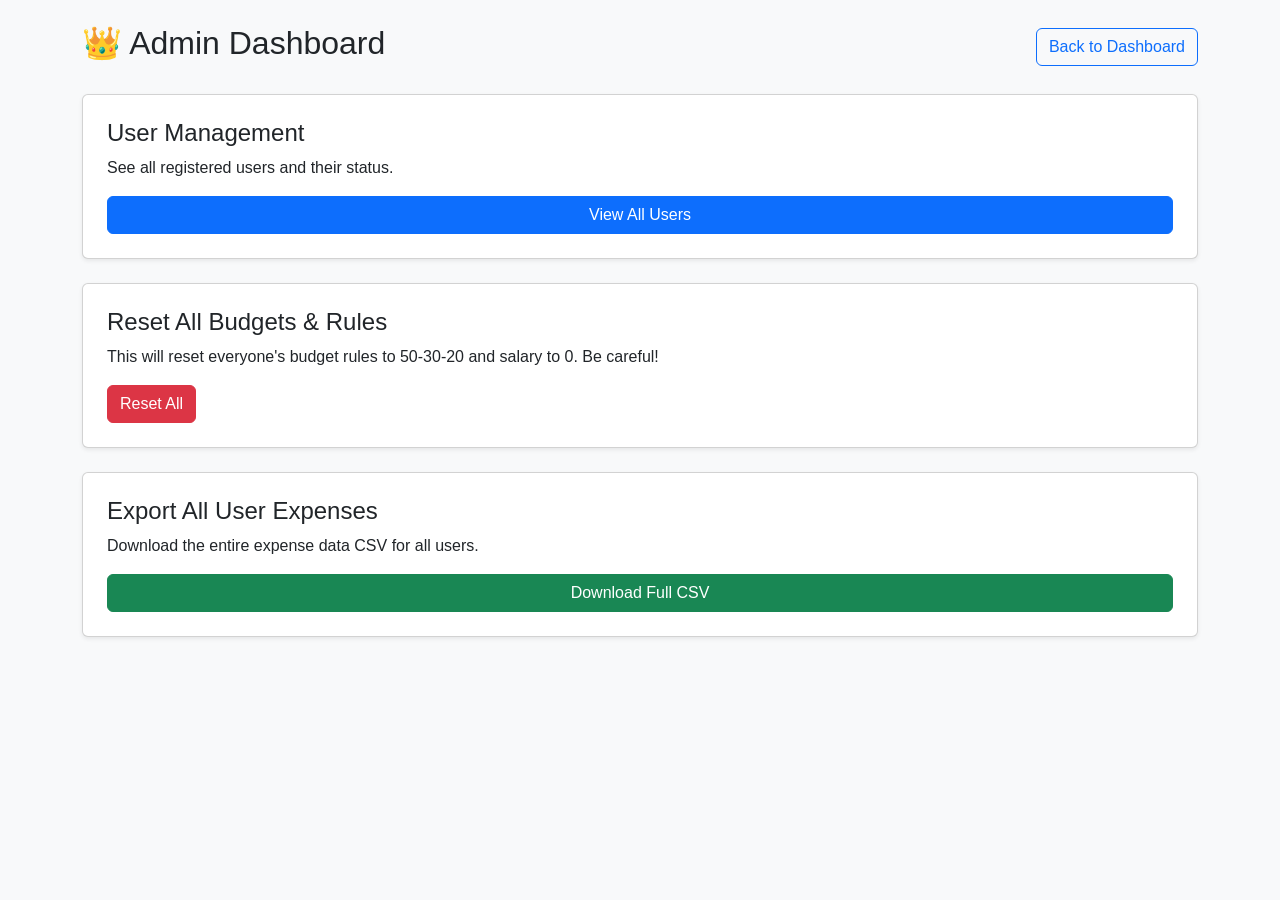
<file: templates/admin.html>
<!DOCTYPE html>
<html>
<head>
  <title>Admin Panel - KharchaKitab</title>
  <link href="https://cdn.jsdelivr.net/npm/bootstrap@5.3.0/dist/css/bootstrap.min.css" rel="stylesheet">
  <link rel="stylesheet" href="/static/style.css">
  <link rel="icon" href="/static/favicon.ico" type="image/x-icon">
</head>
<body class="bg-light">
  <div class="container py-4">
    <div class="d-flex justify-content-between align-items-center mb-4">
      <h2>👑 Admin Dashboard</h2>
      <a href="/dashboard" class="btn btn-outline-primary">Back to Dashboard</a>
    </div>

    <div class="card mb-4 shadow-sm p-4">
      <h4>User Management</h4>
      <p>See all registered users and their status.</p>
      <a href="/admin/users" class="btn btn-primary">View All Users</a>
    </div>

    <div class="card mb-4 shadow-sm p-4">
      <h4>Reset All Budgets & Rules</h4>
      <p>This will reset everyone's budget rules to 50-30-20 and salary to 0. Be careful!</p>
      <form method="POST" action="/admin/reset" onsubmit="return confirm('Are you sure you want to reset all user budgets and rules?');">
        <button type="submit" class="btn btn-danger">Reset All</button>
      </form>
    </div>

    <div class="card mb-4 shadow-sm p-4">
      <h4>Export All User Expenses</h4>
      <p>Download the entire expense data CSV for all users.</p>
      <a href="/admin/export" class="btn btn-success">Download Full CSV</a>
    </div>
  </div>
</body>
</html>
</file>
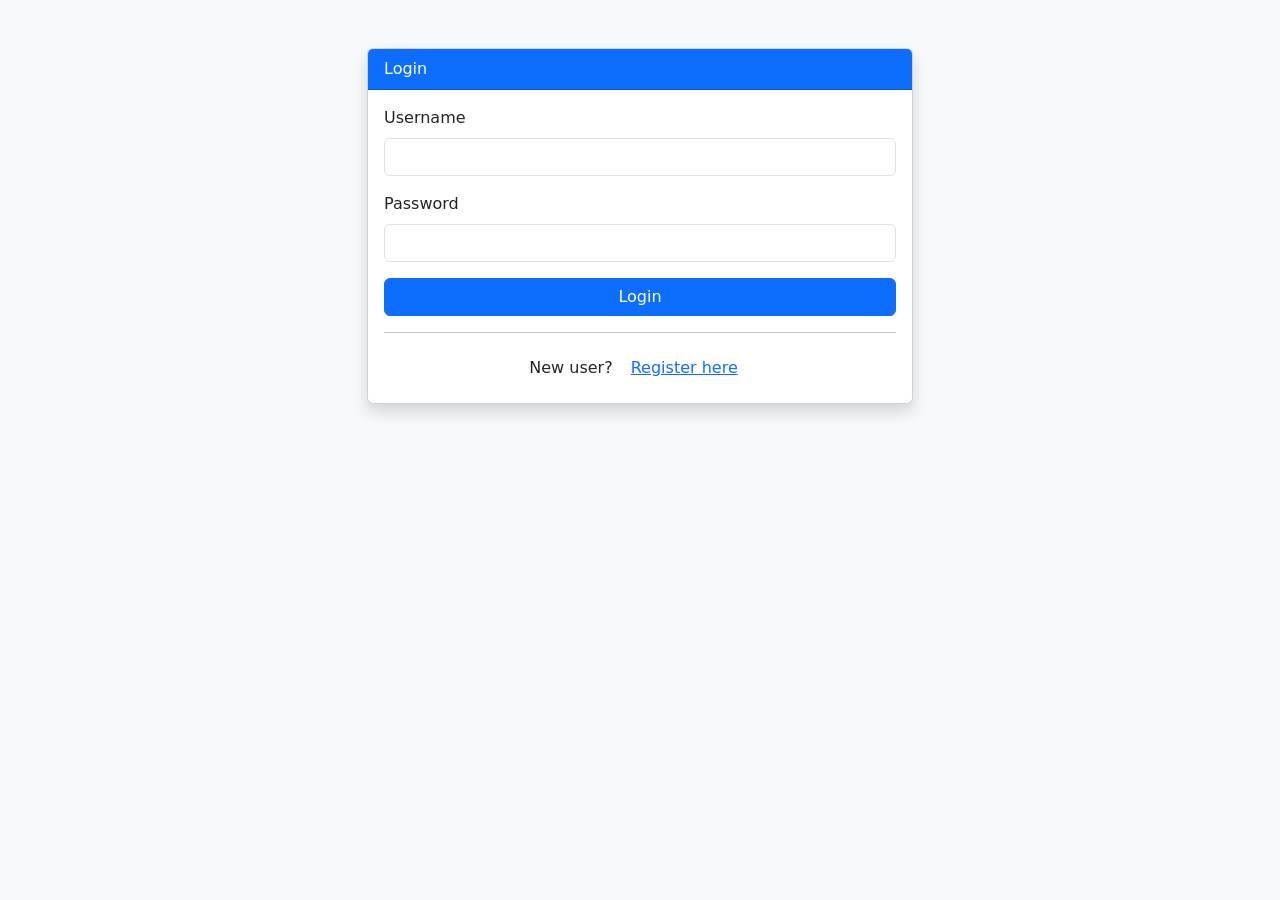
<file: templates/login.html>
<!DOCTYPE html>
<html>
<head>
  <title>Kharchakitab</title>
  <link href="https://cdn.jsdelivr.net/npm/bootstrap@5.3.0/dist/css/bootstrap.min.css" rel="stylesheet">
  <link rel="icon" href="/static/favicon.ico" type="image/x-icon">
  <link rel="shortcut icon" href="/static/favicon.ico" type="image/x-icon">

</head>
<body class="bg-light">
  <div class="container py-5">
    <div class="row justify-content-center">
      <div class="col-md-6">
        <div class="card shadow">
          <div class="card-header bg-primary text-white">Login</div>
          <div class="card-body">
            <form method="POST" action="/login">
              <div class="mb-3">
                <label class="form-label">Username</label>
                <input name="username" class="form-control" required>
              </div>
              <div class="mb-3">
                <label class="form-label">Password</label>
                <input name="password" type="password" class="form-control" required>
              </div>
              <div class="d-grid">
                <button type="submit" class="btn btn-primary">Login</button>
              </div>
            </form>
            <hr>
            <p class="text-center mb-0">
              New user? <a href="/register" class="btn btn-link">Register here</a>
            </p>
          </div>
        </div>
      </div>
    </div>
  </div>
</body>
</html>
</file>
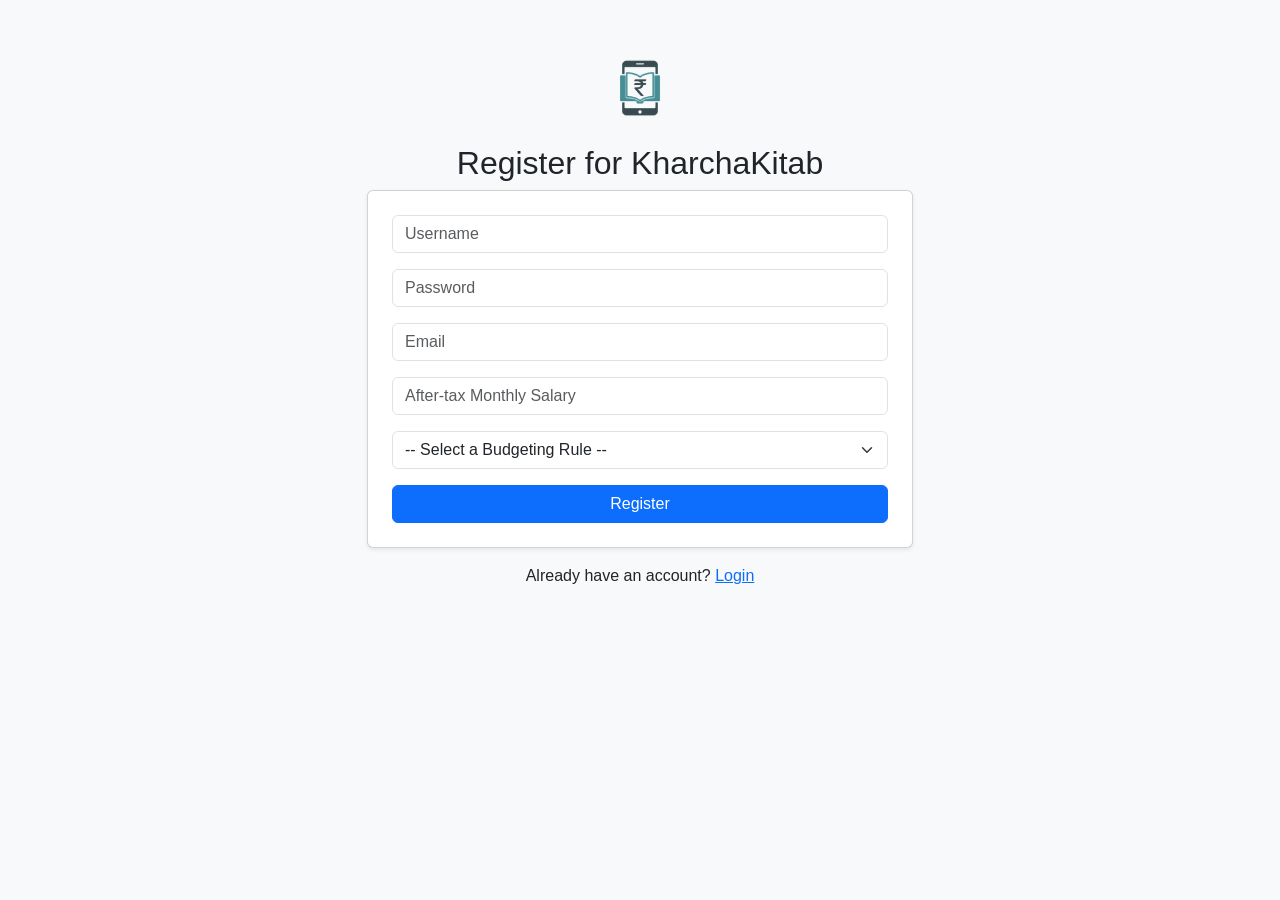
<file: templates/register.html>
<!DOCTYPE html>
<html>
<head>
  <title>Register - KharchaKitab</title>
  <link href="https://cdn.jsdelivr.net/npm/bootstrap@5.3.0/dist/css/bootstrap.min.css" rel="stylesheet">
  <link rel="stylesheet" href="/static/style.css">
  <link rel="icon" href="/static/favicon.ico" type="image/x-icon">
</head>
<body class="bg-light">
  <div class="container py-5">
    <div class="row justify-content-center">
      <div class="col-md-6 text-center">
        <img src="/static/kharchakitab_128.png" width="80" class="mb-3">
        <h2>Register for KharchaKitab</h2>
        <form method="POST" class="card p-4 shadow-sm">
          <div class="mb-3">
            <input type="text" name="username" class="form-control" placeholder="Username" required>
          </div>
          <div class="mb-3">
            <input type="password" name="password" class="form-control" placeholder="Password" required>
          </div>
          <div class="mb-3">
            <input type="email" name="email" class="form-control" placeholder="Email" required>
          </div>
          <div class="mb-3">
            <input type="number" step="0.01" name="salary" class="form-control" placeholder="After-tax Monthly Salary" required>
          </div>
          <div class="mb-3">
            <select name="rule" class="form-select" required>
              <option value="">-- Select a Budgeting Rule --</option>
              <option value="50-30-20">50% Needs, 30% Wants, 20% Savings</option>
              <option value="60-20-20">60% Needs, 20% Wants, 20% Savings</option>
              <option value="70-20-10">70% Needs, 20% Savings, 10% Giving</option>
            </select>
          </div>
          <button type="submit" class="btn btn-primary w-100">Register</button>
        </form>
        <p class="mt-3">Already have an account? <a href="/">Login</a></p>
      </div>
    </div>
  </div>
</body>
</html>
</file>
<file: static/style.css>
body {
  font-family: "Segoe UI", sans-serif;
}
.graph-container {
  overflow-x: auto;
}
</file>
